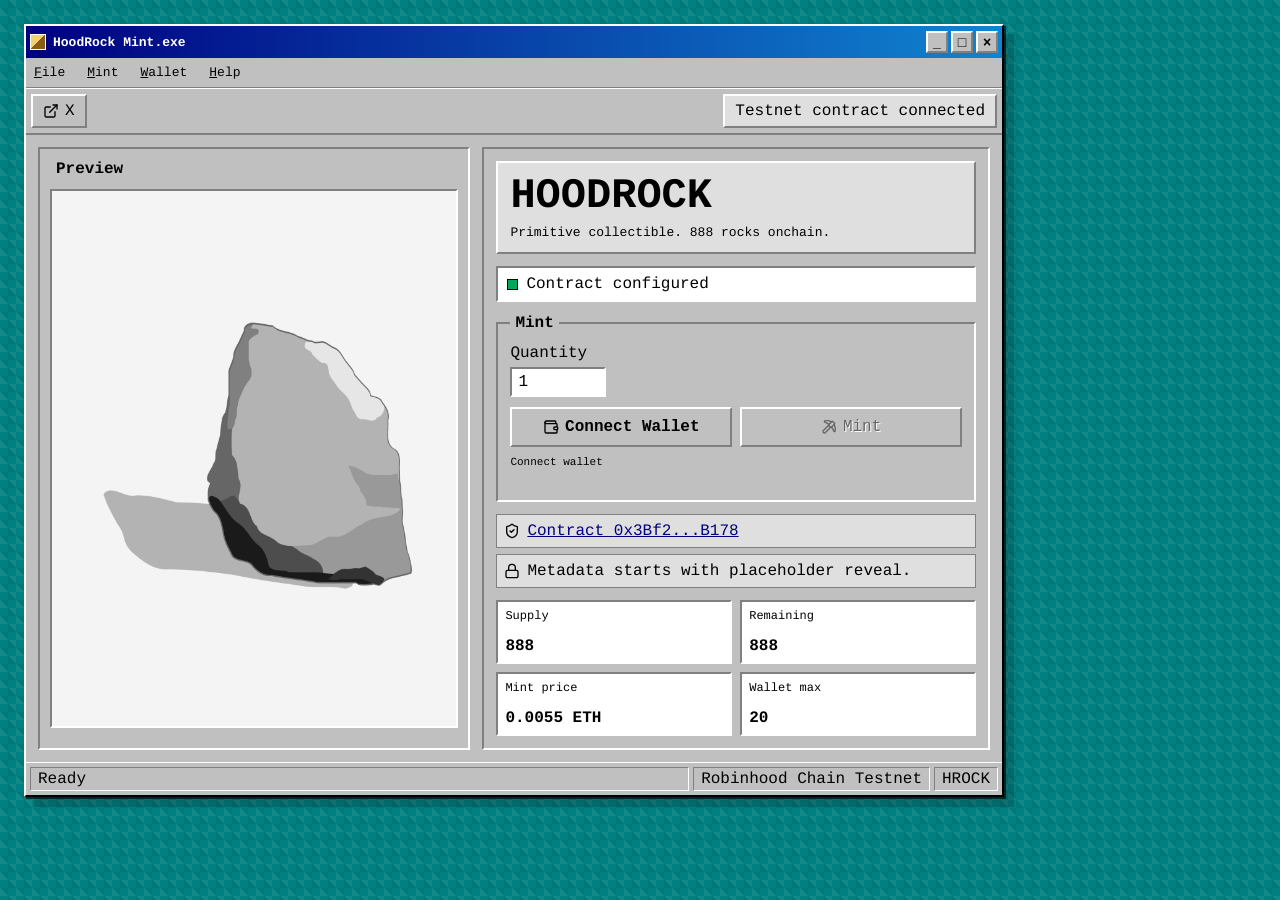
<file: index.html>
<!DOCTYPE html><!--vrN4jfECiHY8qPnCOn0Jz--><html lang="en"><head><meta charSet="utf-8"/><meta name="viewport" content="width=device-width, initial-scale=1"/><link rel="preload" as="image" href="/rocks/stone.svg"/><link rel="preload" as="image" href="/rocks/hoodrock-placeholder-stone.png"/><link rel="stylesheet" href="/_next/static/css/e5099d6ff9aeb1a9.css" data-precedence="next"/><link rel="stylesheet" href="/_next/static/css/65e44db448f7cf2e.css" data-precedence="next"/><link rel="preload" as="script" fetchPriority="low" href="/_next/static/chunks/webpack-5b4c9b4ba7168d61.js"/><script src="/_next/static/chunks/4bd1b696-100b9d70ed4e49c1.js" async=""></script><script src="/_next/static/chunks/1255-a8b1d37a31c410a1.js" async=""></script><script src="/_next/static/chunks/main-app-c7c4843c92db815c.js" async=""></script><script src="/_next/static/chunks/4e88bc13-2814ed08d1ebc4a8.js" async=""></script><script src="/_next/static/chunks/8495-9fe90090d2167132.js" async=""></script><script src="/_next/static/chunks/app/layout-a700eb610f0459d9.js" async=""></script><script src="/_next/static/chunks/2686-95e9b9f17b8f51ef.js" async=""></script><script src="/_next/static/chunks/app/page-d2f6b440b8ae5362.js" async=""></script><title>HoodRock Mint</title><meta name="description" content="Primitive rock collectible onchain."/><script src="/_next/static/chunks/polyfills-42372ed130431b0a.js" noModule=""></script></head><body><div hidden=""><!--$--><!--/$--></div><div data-rk=""><style>[data-rk]{--rk-blurs-modalOverlay:blur(0px);--rk-fonts-body:SFRounded, ui-rounded, "SF Pro Rounded", -apple-system, BlinkMacSystemFont, "Segoe UI", Roboto, Helvetica, Arial, sans-serif, "Apple Color Emoji", "Segoe UI Emoji", "Segoe UI Symbol";--rk-radii-actionButton:9999px;--rk-radii-connectButton:12px;--rk-radii-menuButton:12px;--rk-radii-modal:24px;--rk-radii-modalMobile:28px;--rk-colors-accentColor:#0E76FD;--rk-colors-accentColorForeground:#FFF;--rk-colors-actionButtonBorder:rgba(0, 0, 0, 0.04);--rk-colors-actionButtonBorderMobile:rgba(0, 0, 0, 0.06);--rk-colors-actionButtonSecondaryBackground:rgba(0, 0, 0, 0.06);--rk-colors-closeButton:rgba(60, 66, 66, 0.8);--rk-colors-closeButtonBackground:rgba(0, 0, 0, 0.06);--rk-colors-connectButtonBackground:#FFF;--rk-colors-connectButtonBackgroundError:#FF494A;--rk-colors-connectButtonInnerBackground:linear-gradient(0deg, rgba(0, 0, 0, 0.03), rgba(0, 0, 0, 0.06));--rk-colors-connectButtonText:#25292E;--rk-colors-connectButtonTextError:#FFF;--rk-colors-connectionIndicator:#30E000;--rk-colors-downloadBottomCardBackground:linear-gradient(126deg, rgba(255, 255, 255, 0) 9.49%, rgba(171, 171, 171, 0.04) 71.04%), #FFFFFF;--rk-colors-downloadTopCardBackground:linear-gradient(126deg, rgba(171, 171, 171, 0.2) 9.49%, rgba(255, 255, 255, 0) 71.04%), #FFFFFF;--rk-colors-error:#FF494A;--rk-colors-generalBorder:rgba(0, 0, 0, 0.06);--rk-colors-generalBorderDim:rgba(0, 0, 0, 0.03);--rk-colors-menuItemBackground:rgba(60, 66, 66, 0.1);--rk-colors-modalBackdrop:rgba(0, 0, 0, 0.3);--rk-colors-modalBackground:#FFF;--rk-colors-modalBorder:transparent;--rk-colors-modalText:#25292E;--rk-colors-modalTextDim:rgba(60, 66, 66, 0.3);--rk-colors-modalTextSecondary:rgba(60, 66, 66, 0.6);--rk-colors-profileAction:#FFF;--rk-colors-profileActionHover:rgba(255, 255, 255, 0.5);--rk-colors-profileForeground:rgba(60, 66, 66, 0.06);--rk-colors-selectedOptionBorder:rgba(60, 66, 66, 0.1);--rk-colors-standby:#FFD641;--rk-shadows-connectButton:0px 4px 12px rgba(0, 0, 0, 0.1);--rk-shadows-dialog:0px 8px 32px rgba(0, 0, 0, 0.32);--rk-shadows-profileDetailsAction:0px 2px 6px rgba(37, 41, 46, 0.04);--rk-shadows-selectedOption:0px 2px 6px rgba(0, 0, 0, 0.24);--rk-shadows-selectedWallet:0px 2px 6px rgba(0, 0, 0, 0.12);--rk-shadows-walletLogo:0px 2px 16px rgba(0, 0, 0, 0.16);}</style><main class="desktop"><button type="button" class="desktopIcon " aria-label="Open HoodRock.exe"><span class="desktopIconImage" aria-hidden="true"><img alt="" width="1333" height="1156" decoding="async" data-nimg="1" style="color:transparent" src="/rocks/stone.svg"/></span><span>HoodRock.exe</span></button><section class="window window-open" aria-label="HoodRock mint application"><div class="titlebar"><div class="title"><span class="appIcon" aria-hidden="true"></span><span>HoodRock Mint.exe</span></div><div class="windowButtons"><button type="button" aria-label="Minimize HoodRock Mint.exe">_</button><button type="button" aria-label="Maximize HoodRock Mint.exe">□</button><button type="button" aria-label="Close HoodRock Mint.exe">×</button></div></div><nav class="menubar" aria-label="Application menu"><span>File</span><span>Mint</span><span>Wallet</span><span>Help</span></nav><div class="toolbar" aria-label="Mint toolbar"><a href="https://x.com/HoodRock888" target="_blank" rel="noreferrer" class="toolButton"><svg xmlns="http://www.w3.org/2000/svg" width="16" height="16" viewBox="0 0 24 24" fill="none" stroke="currentColor" stroke-width="2" stroke-linecap="round" stroke-linejoin="round" class="lucide lucide-external-link" aria-hidden="true"><path d="M15 3h6v6"></path><path d="M10 14 21 3"></path><path d="M18 13v6a2 2 0 0 1-2 2H5a2 2 0 0 1-2-2V8a2 2 0 0 1 2-2h6"></path></svg>X</a><span class="toolStatus">Testnet contract connected</span></div><div class="content"><section class="previewPane" aria-label="Rock preview"><div class="groupTitle">Preview</div><div class="previewScreen"><img alt="HoodRock placeholder preview" width="1024" height="1024" decoding="async" data-nimg="1" class="rockImage" style="color:transparent" src="/rocks/hoodrock-placeholder-stone.png"/></div></section><section class="controlPane" aria-label="Mint controls"><div class="logoBlock"><h1>HoodRock</h1><p>Primitive collectible. 888 rocks onchain.</p></div><div class="statusBox"><span class="ledReady"></span><span>Contract configured</span></div><fieldset class="mintBox"><legend>Mint</legend><label>Quantity<input type="number" min="1" max="20" value="1"/></label><div class="actionRow"><button type="button" class="winButton primary" disabled=""><svg xmlns="http://www.w3.org/2000/svg" width="16" height="16" viewBox="0 0 24 24" fill="none" stroke="currentColor" stroke-width="2" stroke-linecap="round" stroke-linejoin="round" class="lucide lucide-wallet" aria-hidden="true"><path d="M19 7V4a1 1 0 0 0-1-1H5a2 2 0 0 0 0 4h15a1 1 0 0 1 1 1v4h-3a2 2 0 0 0 0 4h3a1 1 0 0 0 1-1v-2a1 1 0 0 0-1-1"></path><path d="M3 5v14a2 2 0 0 0 2 2h15a1 1 0 0 0 1-1v-4"></path></svg>Connect Wallet</button><button type="button" class="winButton" disabled=""><svg xmlns="http://www.w3.org/2000/svg" width="16" height="16" viewBox="0 0 24 24" fill="none" stroke="currentColor" stroke-width="2" stroke-linecap="round" stroke-linejoin="round" class="lucide lucide-pickaxe" aria-hidden="true"><path d="M14.531 12.469 6.619 20.38a1 1 0 1 1-3-3l7.912-7.912"></path><path d="M15.686 4.314A12.5 12.5 0 0 0 5.461 2.958 1 1 0 0 0 5.58 4.71a22 22 0 0 1 6.318 3.393"></path><path d="M17.7 3.7a1 1 0 0 0-1.4 0l-4.6 4.6a1 1 0 0 0 0 1.4l2.6 2.6a1 1 0 0 0 1.4 0l4.6-4.6a1 1 0 0 0 0-1.4z"></path><path d="M19.686 8.314a12.501 12.501 0 0 1 1.356 10.225 1 1 0 0 1-1.751-.119 22 22 0 0 0-3.393-6.319"></path></svg>Mint</button></div><p class="miniText">Connect wallet</p></fieldset><div class="noticeList"><div><svg xmlns="http://www.w3.org/2000/svg" width="16" height="16" viewBox="0 0 24 24" fill="none" stroke="currentColor" stroke-width="2" stroke-linecap="round" stroke-linejoin="round" class="lucide lucide-shield-check" aria-hidden="true"><path d="M20 13c0 5-3.5 7.5-7.66 8.95a1 1 0 0 1-.67-.01C7.5 20.5 4 18 4 13V6a1 1 0 0 1 1-1c2 0 4.5-1.2 6.24-2.72a1.17 1.17 0 0 1 1.52 0C14.51 3.81 17 5 19 5a1 1 0 0 1 1 1z"></path><path d="m9 12 2 2 4-4"></path></svg><span><a class="txLink" href="https://explorer.testnet.chain.robinhood.com/address/0x3Bf2CFe428e7De9bA32452FA4Be6E38BAB33B178" target="_blank" rel="noreferrer">Contract <!-- -->0x3Bf2...B178</a></span></div><div><svg xmlns="http://www.w3.org/2000/svg" width="16" height="16" viewBox="0 0 24 24" fill="none" stroke="currentColor" stroke-width="2" stroke-linecap="round" stroke-linejoin="round" class="lucide lucide-lock" aria-hidden="true"><rect width="18" height="11" x="3" y="11" rx="2" ry="2"></rect><path d="M7 11V7a5 5 0 0 1 10 0v4"></path></svg><span>Metadata starts with placeholder reveal.</span></div></div><div class="statsGrid"><div class="statField"><span>Supply</span><strong>888</strong></div><div class="statField"><span>Remaining</span><strong>888</strong></div><div class="statField"><span>Mint price</span><strong>0.0055 ETH</strong></div><div class="statField"><span>Wallet max</span><strong>20</strong></div></div></section></div><footer class="statusbar"><span>Ready</span><span>Robinhood Chain Testnet</span><span>HROCK</span></footer></section></main><!--$--><!--/$--></div><script src="/_next/static/chunks/webpack-5b4c9b4ba7168d61.js" id="_R_" async=""></script><script>(self.__next_f=self.__next_f||[]).push([0])</script><script>self.__next_f.push([1,"1:\"$Sreact.fragment\"\n2:I[98344,[\"8451\",\"static/chunks/4e88bc13-2814ed08d1ebc4a8.js\",\"8495\",\"static/chunks/8495-9fe90090d2167132.js\",\"7177\",\"static/chunks/app/layout-a700eb610f0459d9.js\"],\"Web3Providers\"]\n3:I[9766,[],\"\"]\n4:I[98924,[],\"\"]\n5:I[69672,[\"8451\",\"static/chunks/4e88bc13-2814ed08d1ebc4a8.js\",\"8495\",\"static/chunks/8495-9fe90090d2167132.js\",\"2686\",\"static/chunks/2686-95e9b9f17b8f51ef.js\",\"8974\",\"static/chunks/app/page-d2f6b440b8ae5362.js\"],\"DesktopShell\"]\n6:I[24431,[],\"OutletBoundary\"]\n8:I[15278,[],\"AsyncMetadataOutlet\"]\na:I[24431,[],\"ViewportBoundary\"]\nc:I[24431,[],\"MetadataBoundary\"]\nd:\"$Sreact.suspense\"\nf:I[57150,[],\"\"]\n:HL[\"/_next/static/css/e5099d6ff9aeb1a9.css\",\"style\"]\n:HL[\"/_next/static/css/65e44db448f7cf2e.css\",\"style\"]\n"])</script><script>self.__next_f.push([1,"0:{\"P\":null,\"b\":\"vrN4jfECiHY8qPnCOn0Jz\",\"p\":\"\",\"c\":[\"\",\"\"],\"i\":false,\"f\":[[[\"\",{\"children\":[\"__PAGE__\",{}]},\"$undefined\",\"$undefined\",true],[\"\",[\"$\",\"$1\",\"c\",{\"children\":[[[\"$\",\"link\",\"0\",{\"rel\":\"stylesheet\",\"href\":\"/_next/static/css/e5099d6ff9aeb1a9.css\",\"precedence\":\"next\",\"crossOrigin\":\"$undefined\",\"nonce\":\"$undefined\"}],[\"$\",\"link\",\"1\",{\"rel\":\"stylesheet\",\"href\":\"/_next/static/css/65e44db448f7cf2e.css\",\"precedence\":\"next\",\"crossOrigin\":\"$undefined\",\"nonce\":\"$undefined\"}]],[\"$\",\"html\",null,{\"lang\":\"en\",\"children\":[\"$\",\"body\",null,{\"children\":[\"$\",\"$L2\",null,{\"children\":[\"$\",\"$L3\",null,{\"parallelRouterKey\":\"children\",\"error\":\"$undefined\",\"errorStyles\":\"$undefined\",\"errorScripts\":\"$undefined\",\"template\":[\"$\",\"$L4\",null,{}],\"templateStyles\":\"$undefined\",\"templateScripts\":\"$undefined\",\"notFound\":[[[\"$\",\"title\",null,{\"children\":\"404: This page could not be found.\"}],[\"$\",\"div\",null,{\"style\":{\"fontFamily\":\"system-ui,\\\"Segoe UI\\\",Roboto,Helvetica,Arial,sans-serif,\\\"Apple Color Emoji\\\",\\\"Segoe UI Emoji\\\"\",\"height\":\"100vh\",\"textAlign\":\"center\",\"display\":\"flex\",\"flexDirection\":\"column\",\"alignItems\":\"center\",\"justifyContent\":\"center\"},\"children\":[\"$\",\"div\",null,{\"children\":[[\"$\",\"style\",null,{\"dangerouslySetInnerHTML\":{\"__html\":\"body{color:#000;background:#fff;margin:0}.next-error-h1{border-right:1px solid rgba(0,0,0,.3)}@media (prefers-color-scheme:dark){body{color:#fff;background:#000}.next-error-h1{border-right:1px solid rgba(255,255,255,.3)}}\"}}],[\"$\",\"h1\",null,{\"className\":\"next-error-h1\",\"style\":{\"display\":\"inline-block\",\"margin\":\"0 20px 0 0\",\"padding\":\"0 23px 0 0\",\"fontSize\":24,\"fontWeight\":500,\"verticalAlign\":\"top\",\"lineHeight\":\"49px\"},\"children\":404}],[\"$\",\"div\",null,{\"style\":{\"display\":\"inline-block\"},\"children\":[\"$\",\"h2\",null,{\"style\":{\"fontSize\":14,\"fontWeight\":400,\"lineHeight\":\"49px\",\"margin\":0},\"children\":\"This page could not be found.\"}]}]]}]}]],[]],\"forbidden\":\"$undefined\",\"unauthorized\":\"$undefined\"}]}]}]}]]}],{\"children\":[\"__PAGE__\",[\"$\",\"$1\",\"c\",{\"children\":[[\"$\",\"$L5\",null,{}],null,[\"$\",\"$L6\",null,{\"children\":[\"$L7\",[\"$\",\"$L8\",null,{\"promise\":\"$@9\"}]]}]]}],{},null,false]},null,false],[\"$\",\"$1\",\"h\",{\"children\":[null,[[\"$\",\"$La\",null,{\"children\":\"$Lb\"}],null],[\"$\",\"$Lc\",null,{\"children\":[\"$\",\"div\",null,{\"hidden\":true,\"children\":[\"$\",\"$d\",null,{\"fallback\":null,\"children\":\"$Le\"}]}]}]]}],false]],\"m\":\"$undefined\",\"G\":[\"$f\",[]],\"s\":false,\"S\":true}\n"])</script><script>self.__next_f.push([1,"b:[[\"$\",\"meta\",\"0\",{\"charSet\":\"utf-8\"}],[\"$\",\"meta\",\"1\",{\"name\":\"viewport\",\"content\":\"width=device-width, initial-scale=1\"}]]\n7:null\n"])</script><script>self.__next_f.push([1,"9:{\"metadata\":[[\"$\",\"title\",\"0\",{\"children\":\"HoodRock Mint\"}],[\"$\",\"meta\",\"1\",{\"name\":\"description\",\"content\":\"Primitive rock collectible onchain.\"}]],\"error\":null,\"digest\":\"$undefined\"}\n"])</script><script>self.__next_f.push([1,"e:\"$9:metadata\"\n"])</script></body></html>
</file>
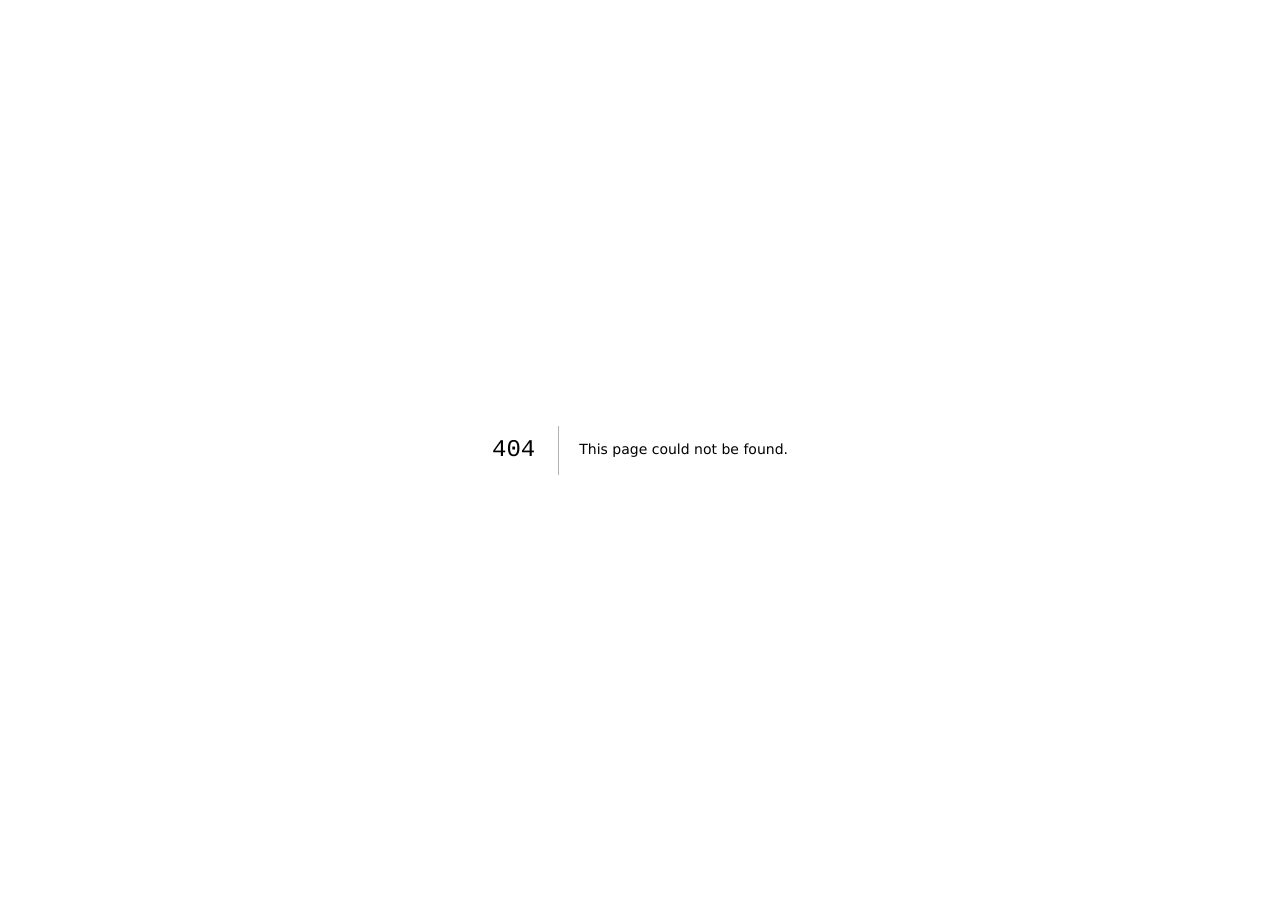
<file: 404/index.html>
<!DOCTYPE html><!--vrN4jfECiHY8qPnCOn0Jz--><html lang="en"><head><meta charSet="utf-8"/><meta name="viewport" content="width=device-width, initial-scale=1"/><link rel="stylesheet" href="/_next/static/css/e5099d6ff9aeb1a9.css" data-precedence="next"/><link rel="stylesheet" href="/_next/static/css/65e44db448f7cf2e.css" data-precedence="next"/><link rel="preload" as="script" fetchPriority="low" href="/_next/static/chunks/webpack-5b4c9b4ba7168d61.js"/><script src="/_next/static/chunks/4bd1b696-100b9d70ed4e49c1.js" async=""></script><script src="/_next/static/chunks/1255-a8b1d37a31c410a1.js" async=""></script><script src="/_next/static/chunks/main-app-c7c4843c92db815c.js" async=""></script><script src="/_next/static/chunks/4e88bc13-2814ed08d1ebc4a8.js" async=""></script><script src="/_next/static/chunks/8495-9fe90090d2167132.js" async=""></script><script src="/_next/static/chunks/app/layout-a700eb610f0459d9.js" async=""></script><meta name="robots" content="noindex"/><title>404: This page could not be found.</title><title>HoodRock Mint</title><meta name="description" content="Primitive rock collectible onchain."/><script src="/_next/static/chunks/polyfills-42372ed130431b0a.js" noModule=""></script></head><body><div hidden=""><!--$--><!--/$--></div><div data-rk=""><style>[data-rk]{--rk-blurs-modalOverlay:blur(0px);--rk-fonts-body:SFRounded, ui-rounded, "SF Pro Rounded", -apple-system, BlinkMacSystemFont, "Segoe UI", Roboto, Helvetica, Arial, sans-serif, "Apple Color Emoji", "Segoe UI Emoji", "Segoe UI Symbol";--rk-radii-actionButton:9999px;--rk-radii-connectButton:12px;--rk-radii-menuButton:12px;--rk-radii-modal:24px;--rk-radii-modalMobile:28px;--rk-colors-accentColor:#0E76FD;--rk-colors-accentColorForeground:#FFF;--rk-colors-actionButtonBorder:rgba(0, 0, 0, 0.04);--rk-colors-actionButtonBorderMobile:rgba(0, 0, 0, 0.06);--rk-colors-actionButtonSecondaryBackground:rgba(0, 0, 0, 0.06);--rk-colors-closeButton:rgba(60, 66, 66, 0.8);--rk-colors-closeButtonBackground:rgba(0, 0, 0, 0.06);--rk-colors-connectButtonBackground:#FFF;--rk-colors-connectButtonBackgroundError:#FF494A;--rk-colors-connectButtonInnerBackground:linear-gradient(0deg, rgba(0, 0, 0, 0.03), rgba(0, 0, 0, 0.06));--rk-colors-connectButtonText:#25292E;--rk-colors-connectButtonTextError:#FFF;--rk-colors-connectionIndicator:#30E000;--rk-colors-downloadBottomCardBackground:linear-gradient(126deg, rgba(255, 255, 255, 0) 9.49%, rgba(171, 171, 171, 0.04) 71.04%), #FFFFFF;--rk-colors-downloadTopCardBackground:linear-gradient(126deg, rgba(171, 171, 171, 0.2) 9.49%, rgba(255, 255, 255, 0) 71.04%), #FFFFFF;--rk-colors-error:#FF494A;--rk-colors-generalBorder:rgba(0, 0, 0, 0.06);--rk-colors-generalBorderDim:rgba(0, 0, 0, 0.03);--rk-colors-menuItemBackground:rgba(60, 66, 66, 0.1);--rk-colors-modalBackdrop:rgba(0, 0, 0, 0.3);--rk-colors-modalBackground:#FFF;--rk-colors-modalBorder:transparent;--rk-colors-modalText:#25292E;--rk-colors-modalTextDim:rgba(60, 66, 66, 0.3);--rk-colors-modalTextSecondary:rgba(60, 66, 66, 0.6);--rk-colors-profileAction:#FFF;--rk-colors-profileActionHover:rgba(255, 255, 255, 0.5);--rk-colors-profileForeground:rgba(60, 66, 66, 0.06);--rk-colors-selectedOptionBorder:rgba(60, 66, 66, 0.1);--rk-colors-standby:#FFD641;--rk-shadows-connectButton:0px 4px 12px rgba(0, 0, 0, 0.1);--rk-shadows-dialog:0px 8px 32px rgba(0, 0, 0, 0.32);--rk-shadows-profileDetailsAction:0px 2px 6px rgba(37, 41, 46, 0.04);--rk-shadows-selectedOption:0px 2px 6px rgba(0, 0, 0, 0.24);--rk-shadows-selectedWallet:0px 2px 6px rgba(0, 0, 0, 0.12);--rk-shadows-walletLogo:0px 2px 16px rgba(0, 0, 0, 0.16);}</style><div style="font-family:system-ui,&quot;Segoe UI&quot;,Roboto,Helvetica,Arial,sans-serif,&quot;Apple Color Emoji&quot;,&quot;Segoe UI Emoji&quot;;height:100vh;text-align:center;display:flex;flex-direction:column;align-items:center;justify-content:center"><div><style>body{color:#000;background:#fff;margin:0}.next-error-h1{border-right:1px solid rgba(0,0,0,.3)}@media (prefers-color-scheme:dark){body{color:#fff;background:#000}.next-error-h1{border-right:1px solid rgba(255,255,255,.3)}}</style><h1 class="next-error-h1" style="display:inline-block;margin:0 20px 0 0;padding:0 23px 0 0;font-size:24px;font-weight:500;vertical-align:top;line-height:49px">404</h1><div style="display:inline-block"><h2 style="font-size:14px;font-weight:400;line-height:49px;margin:0">This page could not be found.</h2></div></div></div><!--$--><!--/$--></div><script src="/_next/static/chunks/webpack-5b4c9b4ba7168d61.js" id="_R_" async=""></script><script>(self.__next_f=self.__next_f||[]).push([0])</script><script>self.__next_f.push([1,"1:\"$Sreact.fragment\"\n2:I[98344,[\"8451\",\"static/chunks/4e88bc13-2814ed08d1ebc4a8.js\",\"8495\",\"static/chunks/8495-9fe90090d2167132.js\",\"7177\",\"static/chunks/app/layout-a700eb610f0459d9.js\"],\"Web3Providers\"]\n3:I[9766,[],\"\"]\n4:I[98924,[],\"\"]\n5:I[24431,[],\"OutletBoundary\"]\n7:I[15278,[],\"AsyncMetadataOutlet\"]\n9:I[24431,[],\"ViewportBoundary\"]\nb:I[24431,[],\"MetadataBoundary\"]\nc:\"$Sreact.suspense\"\ne:I[57150,[],\"\"]\n:HL[\"/_next/static/css/e5099d6ff9aeb1a9.css\",\"style\"]\n:HL[\"/_next/static/css/65e44db448f7cf2e.css\",\"style\"]\n"])</script><script>self.__next_f.push([1,"0:{\"P\":null,\"b\":\"vrN4jfECiHY8qPnCOn0Jz\",\"p\":\"\",\"c\":[\"\",\"_not-found\",\"\"],\"i\":false,\"f\":[[[\"\",{\"children\":[\"/_not-found\",{\"children\":[\"__PAGE__\",{}]}]},\"$undefined\",\"$undefined\",true],[\"\",[\"$\",\"$1\",\"c\",{\"children\":[[[\"$\",\"link\",\"0\",{\"rel\":\"stylesheet\",\"href\":\"/_next/static/css/e5099d6ff9aeb1a9.css\",\"precedence\":\"next\",\"crossOrigin\":\"$undefined\",\"nonce\":\"$undefined\"}],[\"$\",\"link\",\"1\",{\"rel\":\"stylesheet\",\"href\":\"/_next/static/css/65e44db448f7cf2e.css\",\"precedence\":\"next\",\"crossOrigin\":\"$undefined\",\"nonce\":\"$undefined\"}]],[\"$\",\"html\",null,{\"lang\":\"en\",\"children\":[\"$\",\"body\",null,{\"children\":[\"$\",\"$L2\",null,{\"children\":[\"$\",\"$L3\",null,{\"parallelRouterKey\":\"children\",\"error\":\"$undefined\",\"errorStyles\":\"$undefined\",\"errorScripts\":\"$undefined\",\"template\":[\"$\",\"$L4\",null,{}],\"templateStyles\":\"$undefined\",\"templateScripts\":\"$undefined\",\"notFound\":\"$undefined\",\"forbidden\":\"$undefined\",\"unauthorized\":\"$undefined\"}]}]}]}]]}],{\"children\":[\"/_not-found\",[\"$\",\"$1\",\"c\",{\"children\":[null,[\"$\",\"$L3\",null,{\"parallelRouterKey\":\"children\",\"error\":\"$undefined\",\"errorStyles\":\"$undefined\",\"errorScripts\":\"$undefined\",\"template\":[\"$\",\"$L4\",null,{}],\"templateStyles\":\"$undefined\",\"templateScripts\":\"$undefined\",\"notFound\":\"$undefined\",\"forbidden\":\"$undefined\",\"unauthorized\":\"$undefined\"}]]}],{\"children\":[\"__PAGE__\",[\"$\",\"$1\",\"c\",{\"children\":[[[\"$\",\"title\",null,{\"children\":\"404: This page could not be found.\"}],[\"$\",\"div\",null,{\"style\":{\"fontFamily\":\"system-ui,\\\"Segoe UI\\\",Roboto,Helvetica,Arial,sans-serif,\\\"Apple Color Emoji\\\",\\\"Segoe UI Emoji\\\"\",\"height\":\"100vh\",\"textAlign\":\"center\",\"display\":\"flex\",\"flexDirection\":\"column\",\"alignItems\":\"center\",\"justifyContent\":\"center\"},\"children\":[\"$\",\"div\",null,{\"children\":[[\"$\",\"style\",null,{\"dangerouslySetInnerHTML\":{\"__html\":\"body{color:#000;background:#fff;margin:0}.next-error-h1{border-right:1px solid rgba(0,0,0,.3)}@media (prefers-color-scheme:dark){body{color:#fff;background:#000}.next-error-h1{border-right:1px solid rgba(255,255,255,.3)}}\"}}],[\"$\",\"h1\",null,{\"className\":\"next-error-h1\",\"style\":{\"display\":\"inline-block\",\"margin\":\"0 20px 0 0\",\"padding\":\"0 23px 0 0\",\"fontSize\":24,\"fontWeight\":500,\"verticalAlign\":\"top\",\"lineHeight\":\"49px\"},\"children\":404}],[\"$\",\"div\",null,{\"style\":{\"display\":\"inline-block\"},\"children\":[\"$\",\"h2\",null,{\"style\":{\"fontSize\":14,\"fontWeight\":400,\"lineHeight\":\"49px\",\"margin\":0},\"children\":\"This page could not be found.\"}]}]]}]}]],null,[\"$\",\"$L5\",null,{\"children\":[\"$L6\",[\"$\",\"$L7\",null,{\"promise\":\"$@8\"}]]}]]}],{},null,false]},null,false]},null,false],[\"$\",\"$1\",\"h\",{\"children\":[[\"$\",\"meta\",null,{\"name\":\"robots\",\"content\":\"noindex\"}],[[\"$\",\"$L9\",null,{\"children\":\"$La\"}],null],[\"$\",\"$Lb\",null,{\"children\":[\"$\",\"div\",null,{\"hidden\":true,\"children\":[\"$\",\"$c\",null,{\"fallback\":null,\"children\":\"$Ld\"}]}]}]]}],false]],\"m\":\"$undefined\",\"G\":[\"$e\",[]],\"s\":false,\"S\":true}\n"])</script><script>self.__next_f.push([1,"a:[[\"$\",\"meta\",\"0\",{\"charSet\":\"utf-8\"}],[\"$\",\"meta\",\"1\",{\"name\":\"viewport\",\"content\":\"width=device-width, initial-scale=1\"}]]\n6:null\n"])</script><script>self.__next_f.push([1,"8:{\"metadata\":[[\"$\",\"title\",\"0\",{\"children\":\"HoodRock Mint\"}],[\"$\",\"meta\",\"1\",{\"name\":\"description\",\"content\":\"Primitive rock collectible onchain.\"}]],\"error\":null,\"digest\":\"$undefined\"}\n"])</script><script>self.__next_f.push([1,"d:\"$8:metadata\"\n"])</script></body></html>
</file>
<file: _next/static/css/e5099d6ff9aeb1a9.css>
[data-rk] .iekbcc0{border:0;box-sizing:border-box;font-size:100%;line-height:normal;margin:0;padding:0;text-align:left;vertical-align:baseline;-webkit-tap-highlight-color:transparent}[data-rk] .iekbcc1{list-style:none}[data-rk] .iekbcc2{quotes:none}[data-rk] .iekbcc2:after,[data-rk] .iekbcc2:before{content:""}[data-rk] .iekbcc3{border-collapse:collapse;border-spacing:0}[data-rk] .iekbcc4{-webkit-appearance:none;-moz-appearance:none;appearance:none}[data-rk] .iekbcc5{outline:none}[data-rk] .iekbcc5::placeholder{opacity:1}[data-rk] .iekbcc6{background-color:transparent;color:inherit}[data-rk] .iekbcc7:disabled{opacity:1}[data-rk] .iekbcc7::-ms-expand,[data-rk] .iekbcc8::-ms-clear{display:none}[data-rk] .iekbcc8::-webkit-search-cancel-button{-webkit-appearance:none}[data-rk] .iekbcc9{background:none;cursor:pointer;text-align:left}[data-rk] .iekbcca{color:inherit;text-decoration:none}[data-rk] .ju367v0{align-items:flex-start}[data-rk] .ju367v2{align-items:flex-end}[data-rk] .ju367v4{align-items:center}[data-rk] .ju367v6{display:none}[data-rk] .ju367v8{display:block}[data-rk] .ju367va{display:flex}[data-rk] .ju367vc{display:inline}[data-rk] .ju367ve{align-self:flex-start}[data-rk] .ju367vf{align-self:flex-end}[data-rk] .ju367vg{align-self:center}[data-rk] .ju367vh{background-size:cover}[data-rk] .ju367vi{border-radius:1px}[data-rk] .ju367vj{border-radius:6px}[data-rk] .ju367vk{border-radius:10px}[data-rk] .ju367vl{border-radius:13px}[data-rk] .ju367vm{border-radius:var(--rk-radii-actionButton)}[data-rk] .ju367vn{border-radius:var(--rk-radii-connectButton)}[data-rk] .ju367vo{border-radius:var(--rk-radii-menuButton)}[data-rk] .ju367vp{border-radius:var(--rk-radii-modal)}[data-rk] .ju367vq{border-radius:var(--rk-radii-modalMobile)}[data-rk] .ju367vr{border-radius:25%}[data-rk] .ju367vs{border-radius:9999px}[data-rk] .ju367vt{border-style:solid}[data-rk] .ju367vu{border-width:0}[data-rk] .ju367vv{border-width:1px}[data-rk] .ju367vw{border-width:2px}[data-rk] .ju367vx{border-width:4px}[data-rk] .ju367vy{cursor:pointer}[data-rk] .ju367vz{cursor:none}[data-rk] .ju367v10{pointer-events:none}[data-rk] .ju367v11{pointer-events:all}[data-rk] .ju367v12{min-height:8px}[data-rk] .ju367v13{min-height:44px}[data-rk] .ju367v14{flex-direction:row}[data-rk] .ju367v15{flex-direction:column}[data-rk] .ju367v16{font-family:var(--rk-fonts-body)}[data-rk] .ju367v17{font-size:12px;line-height:18px}[data-rk] .ju367v18{font-size:13px;line-height:18px}[data-rk] .ju367v19{font-size:14px;line-height:18px}[data-rk] .ju367v1a{font-size:16px;line-height:20px}[data-rk] .ju367v1b{font-size:18px;line-height:24px}[data-rk] .ju367v1c{font-size:20px;line-height:24px}[data-rk] .ju367v1d{font-size:23px;line-height:29px}[data-rk] .ju367v1e{font-weight:400}[data-rk] .ju367v1f{font-weight:500}[data-rk] .ju367v1g{font-weight:600}[data-rk] .ju367v1h{font-weight:700}[data-rk] .ju367v1i{font-weight:800}[data-rk] .ju367v1j{gap:0}[data-rk] .ju367v1k{gap:1px}[data-rk] .ju367v1l{gap:2px}[data-rk] .ju367v1m{gap:3px}[data-rk] .ju367v1n{gap:4px}[data-rk] .ju367v1o{gap:5px}[data-rk] .ju367v1p{gap:6px}[data-rk] .ju367v1q{gap:8px}[data-rk] .ju367v1r{gap:10px}[data-rk] .ju367v1s{gap:12px}[data-rk] .ju367v1t{gap:14px}[data-rk] .ju367v1u{gap:16px}[data-rk] .ju367v1v{gap:18px}[data-rk] .ju367v1w{gap:20px}[data-rk] .ju367v1x{gap:24px}[data-rk] .ju367v1y{gap:28px}[data-rk] .ju367v1z{gap:32px}[data-rk] .ju367v20{gap:36px}[data-rk] .ju367v21{gap:44px}[data-rk] .ju367v22{gap:64px}[data-rk] .ju367v23{gap:-1px}[data-rk] .ju367v24{height:1px}[data-rk] .ju367v25{height:2px}[data-rk] .ju367v26{height:4px}[data-rk] .ju367v27{height:8px}[data-rk] .ju367v28{height:12px}[data-rk] .ju367v29{height:20px}[data-rk] .ju367v2a{height:24px}[data-rk] .ju367v2b{height:28px}[data-rk] .ju367v2c{height:30px}[data-rk] .ju367v2d{height:32px}[data-rk] .ju367v2e{height:34px}[data-rk] .ju367v2f{height:36px}[data-rk] .ju367v2g{height:40px}[data-rk] .ju367v2h{height:44px}[data-rk] .ju367v2i{height:48px}[data-rk] .ju367v2j{height:54px}[data-rk] .ju367v2k{height:60px}[data-rk] .ju367v2l{height:200px}[data-rk] .ju367v2m{height:100%}[data-rk] .ju367v2n{height:max-content}[data-rk] .ju367v2o{justify-content:flex-start}[data-rk] .ju367v2p{justify-content:flex-end}[data-rk] .ju367v2q{justify-content:center}[data-rk] .ju367v2r{justify-content:space-between}[data-rk] .ju367v2s{justify-content:space-around}[data-rk] .ju367v2t{text-align:left}[data-rk] .ju367v2u{text-align:center}[data-rk] .ju367v2v{text-align:inherit}[data-rk] .ju367v2w{margin-bottom:0}[data-rk] .ju367v2x{margin-bottom:1px}[data-rk] .ju367v2y{margin-bottom:2px}[data-rk] .ju367v2z{margin-bottom:3px}[data-rk] .ju367v30{margin-bottom:4px}[data-rk] .ju367v31{margin-bottom:5px}[data-rk] .ju367v32{margin-bottom:6px}[data-rk] .ju367v33{margin-bottom:8px}[data-rk] .ju367v34{margin-bottom:10px}[data-rk] .ju367v35{margin-bottom:12px}[data-rk] .ju367v36{margin-bottom:14px}[data-rk] .ju367v37{margin-bottom:16px}[data-rk] .ju367v38{margin-bottom:18px}[data-rk] .ju367v39{margin-bottom:20px}[data-rk] .ju367v3a{margin-bottom:24px}[data-rk] .ju367v3b{margin-bottom:28px}[data-rk] .ju367v3c{margin-bottom:32px}[data-rk] .ju367v3d{margin-bottom:36px}[data-rk] .ju367v3e{margin-bottom:44px}[data-rk] .ju367v3f{margin-bottom:64px}[data-rk] .ju367v3g{margin-bottom:-1px}[data-rk] .ju367v3h{margin-left:0}[data-rk] .ju367v3i{margin-left:1px}[data-rk] .ju367v3j{margin-left:2px}[data-rk] .ju367v3k{margin-left:3px}[data-rk] .ju367v3l{margin-left:4px}[data-rk] .ju367v3m{margin-left:5px}[data-rk] .ju367v3n{margin-left:6px}[data-rk] .ju367v3o{margin-left:8px}[data-rk] .ju367v3p{margin-left:10px}[data-rk] .ju367v3q{margin-left:12px}[data-rk] .ju367v3r{margin-left:14px}[data-rk] .ju367v3s{margin-left:16px}[data-rk] .ju367v3t{margin-left:18px}[data-rk] .ju367v3u{margin-left:20px}[data-rk] .ju367v3v{margin-left:24px}[data-rk] .ju367v3w{margin-left:28px}[data-rk] .ju367v3x{margin-left:32px}[data-rk] .ju367v3y{margin-left:36px}[data-rk] .ju367v3z{margin-left:44px}[data-rk] .ju367v40{margin-left:64px}[data-rk] .ju367v41{margin-left:-1px}[data-rk] .ju367v42{margin-right:0}[data-rk] .ju367v43{margin-right:1px}[data-rk] .ju367v44{margin-right:2px}[data-rk] .ju367v45{margin-right:3px}[data-rk] .ju367v46{margin-right:4px}[data-rk] .ju367v47{margin-right:5px}[data-rk] .ju367v48{margin-right:6px}[data-rk] .ju367v49{margin-right:8px}[data-rk] .ju367v4a{margin-right:10px}[data-rk] .ju367v4b{margin-right:12px}[data-rk] .ju367v4c{margin-right:14px}[data-rk] .ju367v4d{margin-right:16px}[data-rk] .ju367v4e{margin-right:18px}[data-rk] .ju367v4f{margin-right:20px}[data-rk] .ju367v4g{margin-right:24px}[data-rk] .ju367v4h{margin-right:28px}[data-rk] .ju367v4i{margin-right:32px}[data-rk] .ju367v4j{margin-right:36px}[data-rk] .ju367v4k{margin-right:44px}[data-rk] .ju367v4l{margin-right:64px}[data-rk] .ju367v4m{margin-right:-1px}[data-rk] .ju367v4n{margin-top:0}[data-rk] .ju367v4o{margin-top:1px}[data-rk] .ju367v4p{margin-top:2px}[data-rk] .ju367v4q{margin-top:3px}[data-rk] .ju367v4r{margin-top:4px}[data-rk] .ju367v4s{margin-top:5px}[data-rk] .ju367v4t{margin-top:6px}[data-rk] .ju367v4u{margin-top:8px}[data-rk] .ju367v4v{margin-top:10px}[data-rk] .ju367v4w{margin-top:12px}[data-rk] .ju367v4x{margin-top:14px}[data-rk] .ju367v4y{margin-top:16px}[data-rk] .ju367v4z{margin-top:18px}[data-rk] .ju367v50{margin-top:20px}[data-rk] .ju367v51{margin-top:24px}[data-rk] .ju367v52{margin-top:28px}[data-rk] .ju367v53{margin-top:32px}[data-rk] .ju367v54{margin-top:36px}[data-rk] .ju367v55{margin-top:44px}[data-rk] .ju367v56{margin-top:64px}[data-rk] .ju367v57{margin-top:-1px}[data-rk] .ju367v58{max-width:1px}[data-rk] .ju367v59{max-width:2px}[data-rk] .ju367v5a{max-width:4px}[data-rk] .ju367v5b{max-width:8px}[data-rk] .ju367v5c{max-width:12px}[data-rk] .ju367v5d{max-width:20px}[data-rk] .ju367v5e{max-width:24px}[data-rk] .ju367v5f{max-width:28px}[data-rk] .ju367v5g{max-width:30px}[data-rk] .ju367v5h{max-width:32px}[data-rk] .ju367v5i{max-width:34px}[data-rk] .ju367v5j{max-width:36px}[data-rk] .ju367v5k{max-width:40px}[data-rk] .ju367v5l{max-width:44px}[data-rk] .ju367v5m{max-width:48px}[data-rk] .ju367v5n{max-width:54px}[data-rk] .ju367v5o{max-width:60px}[data-rk] .ju367v5p{max-width:200px}[data-rk] .ju367v5q{max-width:100%}[data-rk] .ju367v5r{max-width:max-content}[data-rk] .ju367v5s{min-width:1px}[data-rk] .ju367v5t{min-width:2px}[data-rk] .ju367v5u{min-width:4px}[data-rk] .ju367v5v{min-width:8px}[data-rk] .ju367v5w{min-width:12px}[data-rk] .ju367v5x{min-width:20px}[data-rk] .ju367v5y{min-width:24px}[data-rk] .ju367v5z{min-width:28px}[data-rk] .ju367v60{min-width:30px}[data-rk] .ju367v61{min-width:32px}[data-rk] .ju367v62{min-width:34px}[data-rk] .ju367v63{min-width:36px}[data-rk] .ju367v64{min-width:40px}[data-rk] .ju367v65{min-width:44px}[data-rk] .ju367v66{min-width:48px}[data-rk] .ju367v67{min-width:54px}[data-rk] .ju367v68{min-width:60px}[data-rk] .ju367v69{min-width:200px}[data-rk] .ju367v6a{min-width:100%}[data-rk] .ju367v6b{min-width:max-content}[data-rk] .ju367v6c{overflow:hidden}[data-rk] .ju367v6d{padding-bottom:0}[data-rk] .ju367v6e{padding-bottom:1px}[data-rk] .ju367v6f{padding-bottom:2px}[data-rk] .ju367v6g{padding-bottom:3px}[data-rk] .ju367v6h{padding-bottom:4px}[data-rk] .ju367v6i{padding-bottom:5px}[data-rk] .ju367v6j{padding-bottom:6px}[data-rk] .ju367v6k{padding-bottom:8px}[data-rk] .ju367v6l{padding-bottom:10px}[data-rk] .ju367v6m{padding-bottom:12px}[data-rk] .ju367v6n{padding-bottom:14px}[data-rk] .ju367v6o{padding-bottom:16px}[data-rk] .ju367v6p{padding-bottom:18px}[data-rk] .ju367v6q{padding-bottom:20px}[data-rk] .ju367v6r{padding-bottom:24px}[data-rk] .ju367v6s{padding-bottom:28px}[data-rk] .ju367v6t{padding-bottom:32px}[data-rk] .ju367v6u{padding-bottom:36px}[data-rk] .ju367v6v{padding-bottom:44px}[data-rk] .ju367v6w{padding-bottom:64px}[data-rk] .ju367v6x{padding-bottom:-1px}[data-rk] .ju367v6y{padding-left:0}[data-rk] .ju367v6z{padding-left:1px}[data-rk] .ju367v70{padding-left:2px}[data-rk] .ju367v71{padding-left:3px}[data-rk] .ju367v72{padding-left:4px}[data-rk] .ju367v73{padding-left:5px}[data-rk] .ju367v74{padding-left:6px}[data-rk] .ju367v75{padding-left:8px}[data-rk] .ju367v76{padding-left:10px}[data-rk] .ju367v77{padding-left:12px}[data-rk] .ju367v78{padding-left:14px}[data-rk] .ju367v79{padding-left:16px}[data-rk] .ju367v7a{padding-left:18px}[data-rk] .ju367v7b{padding-left:20px}[data-rk] .ju367v7c{padding-left:24px}[data-rk] .ju367v7d{padding-left:28px}[data-rk] .ju367v7e{padding-left:32px}[data-rk] .ju367v7f{padding-left:36px}[data-rk] .ju367v7g{padding-left:44px}[data-rk] .ju367v7h{padding-left:64px}[data-rk] .ju367v7i{padding-left:-1px}[data-rk] .ju367v7j{padding-right:0}[data-rk] .ju367v7k{padding-right:1px}[data-rk] .ju367v7l{padding-right:2px}[data-rk] .ju367v7m{padding-right:3px}[data-rk] .ju367v7n{padding-right:4px}[data-rk] .ju367v7o{padding-right:5px}[data-rk] .ju367v7p{padding-right:6px}[data-rk] .ju367v7q{padding-right:8px}[data-rk] .ju367v7r{padding-right:10px}[data-rk] .ju367v7s{padding-right:12px}[data-rk] .ju367v7t{padding-right:14px}[data-rk] .ju367v7u{padding-right:16px}[data-rk] .ju367v7v{padding-right:18px}[data-rk] .ju367v7w{padding-right:20px}[data-rk] .ju367v7x{padding-right:24px}[data-rk] .ju367v7y{padding-right:28px}[data-rk] .ju367v7z{padding-right:32px}[data-rk] .ju367v80{padding-right:36px}[data-rk] .ju367v81{padding-right:44px}[data-rk] .ju367v82{padding-right:64px}[data-rk] .ju367v83{padding-right:-1px}[data-rk] .ju367v84{padding-top:0}[data-rk] .ju367v85{padding-top:1px}[data-rk] .ju367v86{padding-top:2px}[data-rk] .ju367v87{padding-top:3px}[data-rk] .ju367v88{padding-top:4px}[data-rk] .ju367v89{padding-top:5px}[data-rk] .ju367v8a{padding-top:6px}[data-rk] .ju367v8b{padding-top:8px}[data-rk] .ju367v8c{padding-top:10px}[data-rk] .ju367v8d{padding-top:12px}[data-rk] .ju367v8e{padding-top:14px}[data-rk] .ju367v8f{padding-top:16px}[data-rk] .ju367v8g{padding-top:18px}[data-rk] .ju367v8h{padding-top:20px}[data-rk] .ju367v8i{padding-top:24px}[data-rk] .ju367v8j{padding-top:28px}[data-rk] .ju367v8k{padding-top:32px}[data-rk] .ju367v8l{padding-top:36px}[data-rk] .ju367v8m{padding-top:44px}[data-rk] .ju367v8n{padding-top:64px}[data-rk] .ju367v8o{padding-top:-1px}[data-rk] .ju367v8p{position:absolute}[data-rk] .ju367v8q{position:fixed}[data-rk] .ju367v8r{position:relative}[data-rk] .ju367v8s{-webkit-user-select:none}[data-rk] .ju367v8t{right:0}[data-rk] .ju367v8u{transition:.125s ease}[data-rk] .ju367v8v{transition:transform .125s ease}[data-rk] .ju367v8w{-webkit-user-select:none;-moz-user-select:none;user-select:none}[data-rk] .ju367v8x{width:1px}[data-rk] .ju367v8y{width:2px}[data-rk] .ju367v8z{width:4px}[data-rk] .ju367v90{width:8px}[data-rk] .ju367v91{width:12px}[data-rk] .ju367v92{width:20px}[data-rk] .ju367v93{width:24px}[data-rk] .ju367v94{width:28px}[data-rk] .ju367v95{width:30px}[data-rk] .ju367v96{width:32px}[data-rk] .ju367v97{width:34px}[data-rk] .ju367v98{width:36px}[data-rk] .ju367v99{width:40px}[data-rk] .ju367v9a{width:44px}[data-rk] .ju367v9b{width:48px}[data-rk] .ju367v9c{width:54px}[data-rk] .ju367v9d{width:60px}[data-rk] .ju367v9e{width:200px}[data-rk] .ju367v9f{width:100%}[data-rk] .ju367v9g{width:max-content}[data-rk] .ju367v9h{-webkit-backdrop-filter:var(--rk-blurs-modalOverlay);backdrop-filter:var(--rk-blurs-modalOverlay)}[data-rk] .ju367v9i,[data-rk] .ju367v9j:hover,[data-rk] .ju367v9k:active{background:var(--rk-colors-accentColor)}[data-rk] .ju367v9l,[data-rk] .ju367v9m:hover,[data-rk] .ju367v9n:active{background:var(--rk-colors-accentColorForeground)}[data-rk] .ju367v9o,[data-rk] .ju367v9p:hover,[data-rk] .ju367v9q:active{background:var(--rk-colors-actionButtonBorder)}[data-rk] .ju367v9r,[data-rk] .ju367v9s:hover,[data-rk] .ju367v9t:active{background:var(--rk-colors-actionButtonBorderMobile)}[data-rk] .ju367v9u,[data-rk] .ju367v9v:hover,[data-rk] .ju367v9w:active{background:var(--rk-colors-actionButtonSecondaryBackground)}[data-rk] .ju367v9x,[data-rk] .ju367v9y:hover,[data-rk] .ju367v9z:active{background:var(--rk-colors-closeButton)}[data-rk] .ju367va0,[data-rk] .ju367va1:hover,[data-rk] .ju367va2:active{background:var(--rk-colors-closeButtonBackground)}[data-rk] .ju367va3,[data-rk] .ju367va4:hover,[data-rk] .ju367va5:active{background:var(--rk-colors-connectButtonBackground)}[data-rk] .ju367va6,[data-rk] .ju367va7:hover,[data-rk] .ju367va8:active{background:var(--rk-colors-connectButtonBackgroundError)}[data-rk] .ju367va9,[data-rk] .ju367vaa:hover,[data-rk] .ju367vab:active{background:var(--rk-colors-connectButtonInnerBackground)}[data-rk] .ju367vac,[data-rk] .ju367vad:hover,[data-rk] .ju367vae:active{background:var(--rk-colors-connectButtonText)}[data-rk] .ju367vaf,[data-rk] .ju367vag:hover,[data-rk] .ju367vah:active{background:var(--rk-colors-connectButtonTextError)}[data-rk] .ju367vai,[data-rk] .ju367vaj:hover,[data-rk] .ju367vak:active{background:var(--rk-colors-connectionIndicator)}[data-rk] .ju367val,[data-rk] .ju367vam:hover,[data-rk] .ju367van:active{background:var(--rk-colors-downloadBottomCardBackground)}[data-rk] .ju367vao,[data-rk] .ju367vap:hover,[data-rk] .ju367vaq:active{background:var(--rk-colors-downloadTopCardBackground)}[data-rk] .ju367var,[data-rk] .ju367vas:hover,[data-rk] .ju367vat:active{background:var(--rk-colors-error)}[data-rk] .ju367vau,[data-rk] .ju367vav:hover,[data-rk] .ju367vaw:active{background:var(--rk-colors-generalBorder)}[data-rk] .ju367vax,[data-rk] .ju367vay:hover,[data-rk] .ju367vaz:active{background:var(--rk-colors-generalBorderDim)}[data-rk] .ju367vb0,[data-rk] .ju367vb1:hover,[data-rk] .ju367vb2:active{background:var(--rk-colors-menuItemBackground)}[data-rk] .ju367vb3,[data-rk] .ju367vb4:hover,[data-rk] .ju367vb5:active{background:var(--rk-colors-modalBackdrop)}[data-rk] .ju367vb6,[data-rk] .ju367vb7:hover,[data-rk] .ju367vb8:active{background:var(--rk-colors-modalBackground)}[data-rk] .ju367vb9,[data-rk] .ju367vba:hover,[data-rk] .ju367vbb:active{background:var(--rk-colors-modalBorder)}[data-rk] .ju367vbc,[data-rk] .ju367vbd:hover,[data-rk] .ju367vbe:active{background:var(--rk-colors-modalText)}[data-rk] .ju367vbf,[data-rk] .ju367vbg:hover,[data-rk] .ju367vbh:active{background:var(--rk-colors-modalTextDim)}[data-rk] .ju367vbi,[data-rk] .ju367vbj:hover,[data-rk] .ju367vbk:active{background:var(--rk-colors-modalTextSecondary)}[data-rk] .ju367vbl,[data-rk] .ju367vbm:hover,[data-rk] .ju367vbn:active{background:var(--rk-colors-profileAction)}[data-rk] .ju367vbo,[data-rk] .ju367vbp:hover,[data-rk] .ju367vbq:active{background:var(--rk-colors-profileActionHover)}[data-rk] .ju367vbr,[data-rk] .ju367vbs:hover,[data-rk] .ju367vbt:active{background:var(--rk-colors-profileForeground)}[data-rk] .ju367vbu,[data-rk] .ju367vbv:hover,[data-rk] .ju367vbw:active{background:var(--rk-colors-selectedOptionBorder)}[data-rk] .ju367vbx,[data-rk] .ju367vby:hover,[data-rk] .ju367vbz:active{background:var(--rk-colors-standby)}[data-rk] .ju367vc0,[data-rk] .ju367vc1:hover,[data-rk] .ju367vc2:active{border-color:var(--rk-colors-accentColor)}[data-rk] .ju367vc3,[data-rk] .ju367vc4:hover,[data-rk] .ju367vc5:active{border-color:var(--rk-colors-accentColorForeground)}[data-rk] .ju367vc6,[data-rk] .ju367vc7:hover,[data-rk] .ju367vc8:active{border-color:var(--rk-colors-actionButtonBorder)}[data-rk] .ju367vc9,[data-rk] .ju367vca:hover,[data-rk] .ju367vcb:active{border-color:var(--rk-colors-actionButtonBorderMobile)}[data-rk] .ju367vcc,[data-rk] .ju367vcd:hover,[data-rk] .ju367vce:active{border-color:var(--rk-colors-actionButtonSecondaryBackground)}[data-rk] .ju367vcf,[data-rk] .ju367vcg:hover,[data-rk] .ju367vch:active{border-color:var(--rk-colors-closeButton)}[data-rk] .ju367vci,[data-rk] .ju367vcj:hover,[data-rk] .ju367vck:active{border-color:var(--rk-colors-closeButtonBackground)}[data-rk] .ju367vcl,[data-rk] .ju367vcm:hover,[data-rk] .ju367vcn:active{border-color:var(--rk-colors-connectButtonBackground)}[data-rk] .ju367vco,[data-rk] .ju367vcp:hover,[data-rk] .ju367vcq:active{border-color:var(--rk-colors-connectButtonBackgroundError)}[data-rk] .ju367vcr,[data-rk] .ju367vcs:hover,[data-rk] .ju367vct:active{border-color:var(--rk-colors-connectButtonInnerBackground)}[data-rk] .ju367vcu,[data-rk] .ju367vcv:hover,[data-rk] .ju367vcw:active{border-color:var(--rk-colors-connectButtonText)}[data-rk] .ju367vcx,[data-rk] .ju367vcy:hover,[data-rk] .ju367vcz:active{border-color:var(--rk-colors-connectButtonTextError)}[data-rk] .ju367vd0,[data-rk] .ju367vd1:hover,[data-rk] .ju367vd2:active{border-color:var(--rk-colors-connectionIndicator)}[data-rk] .ju367vd3,[data-rk] .ju367vd4:hover,[data-rk] .ju367vd5:active{border-color:var(--rk-colors-downloadBottomCardBackground)}[data-rk] .ju367vd6,[data-rk] .ju367vd7:hover,[data-rk] .ju367vd8:active{border-color:var(--rk-colors-downloadTopCardBackground)}[data-rk] .ju367vd9,[data-rk] .ju367vda:hover,[data-rk] .ju367vdb:active{border-color:var(--rk-colors-error)}[data-rk] .ju367vdc,[data-rk] .ju367vdd:hover,[data-rk] .ju367vde:active{border-color:var(--rk-colors-generalBorder)}[data-rk] .ju367vdf,[data-rk] .ju367vdg:hover,[data-rk] .ju367vdh:active{border-color:var(--rk-colors-generalBorderDim)}[data-rk] .ju367vdi,[data-rk] .ju367vdj:hover,[data-rk] .ju367vdk:active{border-color:var(--rk-colors-menuItemBackground)}[data-rk] .ju367vdl,[data-rk] .ju367vdm:hover,[data-rk] .ju367vdn:active{border-color:var(--rk-colors-modalBackdrop)}[data-rk] .ju367vdo,[data-rk] .ju367vdp:hover,[data-rk] .ju367vdq:active{border-color:var(--rk-colors-modalBackground)}[data-rk] .ju367vdr,[data-rk] .ju367vds:hover,[data-rk] .ju367vdt:active{border-color:var(--rk-colors-modalBorder)}[data-rk] .ju367vdu,[data-rk] .ju367vdv:hover,[data-rk] .ju367vdw:active{border-color:var(--rk-colors-modalText)}[data-rk] .ju367vdx,[data-rk] .ju367vdy:hover,[data-rk] .ju367vdz:active{border-color:var(--rk-colors-modalTextDim)}[data-rk] .ju367ve0,[data-rk] .ju367ve1:hover,[data-rk] .ju367ve2:active{border-color:var(--rk-colors-modalTextSecondary)}[data-rk] .ju367ve3,[data-rk] .ju367ve4:hover,[data-rk] .ju367ve5:active{border-color:var(--rk-colors-profileAction)}[data-rk] .ju367ve6,[data-rk] .ju367ve7:hover,[data-rk] .ju367ve8:active{border-color:var(--rk-colors-profileActionHover)}[data-rk] .ju367ve9,[data-rk] .ju367vea:hover,[data-rk] .ju367veb:active{border-color:var(--rk-colors-profileForeground)}[data-rk] .ju367vec,[data-rk] .ju367ved:hover,[data-rk] .ju367vee:active{border-color:var(--rk-colors-selectedOptionBorder)}[data-rk] .ju367vef,[data-rk] .ju367veg:hover,[data-rk] .ju367veh:active{border-color:var(--rk-colors-standby)}[data-rk] .ju367vei,[data-rk] .ju367vej:hover,[data-rk] .ju367vek:active{box-shadow:var(--rk-shadows-connectButton)}[data-rk] .ju367vel,[data-rk] .ju367vem:hover,[data-rk] .ju367ven:active{box-shadow:var(--rk-shadows-dialog)}[data-rk] .ju367veo,[data-rk] .ju367vep:hover,[data-rk] .ju367veq:active{box-shadow:var(--rk-shadows-profileDetailsAction)}[data-rk] .ju367ver,[data-rk] .ju367ves:hover,[data-rk] .ju367vet:active{box-shadow:var(--rk-shadows-selectedOption)}[data-rk] .ju367veu,[data-rk] .ju367vev:hover,[data-rk] .ju367vew:active{box-shadow:var(--rk-shadows-selectedWallet)}[data-rk] .ju367vex,[data-rk] .ju367vey:hover,[data-rk] .ju367vez:active{box-shadow:var(--rk-shadows-walletLogo)}[data-rk] .ju367vf0,[data-rk] .ju367vf1:hover,[data-rk] .ju367vf2:active{color:var(--rk-colors-accentColor)}[data-rk] .ju367vf3,[data-rk] .ju367vf4:hover,[data-rk] .ju367vf5:active{color:var(--rk-colors-accentColorForeground)}[data-rk] .ju367vf6,[data-rk] .ju367vf7:hover,[data-rk] .ju367vf8:active{color:var(--rk-colors-actionButtonBorder)}[data-rk] .ju367vf9,[data-rk] .ju367vfa:hover,[data-rk] .ju367vfb:active{color:var(--rk-colors-actionButtonBorderMobile)}[data-rk] .ju367vfc,[data-rk] .ju367vfd:hover,[data-rk] .ju367vfe:active{color:var(--rk-colors-actionButtonSecondaryBackground)}[data-rk] .ju367vff,[data-rk] .ju367vfg:hover,[data-rk] .ju367vfh:active{color:var(--rk-colors-closeButton)}[data-rk] .ju367vfi,[data-rk] .ju367vfj:hover,[data-rk] .ju367vfk:active{color:var(--rk-colors-closeButtonBackground)}[data-rk] .ju367vfl,[data-rk] .ju367vfm:hover,[data-rk] .ju367vfn:active{color:var(--rk-colors-connectButtonBackground)}[data-rk] .ju367vfo,[data-rk] .ju367vfp:hover,[data-rk] .ju367vfq:active{color:var(--rk-colors-connectButtonBackgroundError)}[data-rk] .ju367vfr,[data-rk] .ju367vfs:hover,[data-rk] .ju367vft:active{color:var(--rk-colors-connectButtonInnerBackground)}[data-rk] .ju367vfu,[data-rk] .ju367vfv:hover,[data-rk] .ju367vfw:active{color:var(--rk-colors-connectButtonText)}[data-rk] .ju367vfx,[data-rk] .ju367vfy:hover,[data-rk] .ju367vfz:active{color:var(--rk-colors-connectButtonTextError)}[data-rk] .ju367vg0,[data-rk] .ju367vg1:hover,[data-rk] .ju367vg2:active{color:var(--rk-colors-connectionIndicator)}[data-rk] .ju367vg3,[data-rk] .ju367vg4:hover,[data-rk] .ju367vg5:active{color:var(--rk-colors-downloadBottomCardBackground)}[data-rk] .ju367vg6,[data-rk] .ju367vg7:hover,[data-rk] .ju367vg8:active{color:var(--rk-colors-downloadTopCardBackground)}[data-rk] .ju367vg9,[data-rk] .ju367vga:hover,[data-rk] .ju367vgb:active{color:var(--rk-colors-error)}[data-rk] .ju367vgc,[data-rk] .ju367vgd:hover,[data-rk] .ju367vge:active{color:var(--rk-colors-generalBorder)}[data-rk] .ju367vgf,[data-rk] .ju367vgg:hover,[data-rk] .ju367vgh:active{color:var(--rk-colors-generalBorderDim)}[data-rk] .ju367vgi,[data-rk] .ju367vgj:hover,[data-rk] .ju367vgk:active{color:var(--rk-colors-menuItemBackground)}[data-rk] .ju367vgl,[data-rk] .ju367vgm:hover,[data-rk] .ju367vgn:active{color:var(--rk-colors-modalBackdrop)}[data-rk] .ju367vgo,[data-rk] .ju367vgp:hover,[data-rk] .ju367vgq:active{color:var(--rk-colors-modalBackground)}[data-rk] .ju367vgr,[data-rk] .ju367vgs:hover,[data-rk] .ju367vgt:active{color:var(--rk-colors-modalBorder)}[data-rk] .ju367vgu,[data-rk] .ju367vgv:hover,[data-rk] .ju367vgw:active{color:var(--rk-colors-modalText)}[data-rk] .ju367vgx,[data-rk] .ju367vgy:hover,[data-rk] .ju367vgz:active{color:var(--rk-colors-modalTextDim)}[data-rk] .ju367vh0,[data-rk] .ju367vh1:hover,[data-rk] .ju367vh2:active{color:var(--rk-colors-modalTextSecondary)}[data-rk] .ju367vh3,[data-rk] .ju367vh4:hover,[data-rk] .ju367vh5:active{color:var(--rk-colors-profileAction)}[data-rk] .ju367vh6,[data-rk] .ju367vh7:hover,[data-rk] .ju367vh8:active{color:var(--rk-colors-profileActionHover)}[data-rk] .ju367vh9,[data-rk] .ju367vha:hover,[data-rk] .ju367vhb:active{color:var(--rk-colors-profileForeground)}[data-rk] .ju367vhc,[data-rk] .ju367vhd:hover,[data-rk] .ju367vhe:active{color:var(--rk-colors-selectedOptionBorder)}[data-rk] .ju367vhf,[data-rk] .ju367vhg:hover,[data-rk] .ju367vhh:active{color:var(--rk-colors-standby)}@media screen and (min-width:768px){[data-rk] .ju367v1{align-items:flex-start}[data-rk] .ju367v3{align-items:flex-end}[data-rk] .ju367v5{align-items:center}[data-rk] .ju367v7{display:none}[data-rk] .ju367v9{display:block}[data-rk] .ju367vb{display:flex}[data-rk] .ju367vd{display:inline}}[data-rk] ._12cbo8i3,[data-rk] ._12cbo8i3:after{--_12cbo8i0:1;--_12cbo8i1:1}[data-rk] ._12cbo8i3:hover{transform:scale(var(--_12cbo8i0))}[data-rk] ._12cbo8i3:active{transform:scale(var(--_12cbo8i1))}[data-rk] ._12cbo8i3:active:after{content:"";bottom:-1px;display:block;left:-1px;position:absolute;right:-1px;top:-1px;transform:scale(calc((1 / var(--_12cbo8i1)) * var(--_12cbo8i0)))}[data-rk] ._12cbo8i4,[data-rk] ._12cbo8i4:after{--_12cbo8i0:1.025}[data-rk] ._12cbo8i5,[data-rk] ._12cbo8i5:after{--_12cbo8i0:1.1}[data-rk] ._12cbo8i6,[data-rk] ._12cbo8i6:after{--_12cbo8i1:0.95}[data-rk] ._12cbo8i7,[data-rk] ._12cbo8i7:after{--_12cbo8i1:0.9}@keyframes _1luule41{0%{transform:rotate(0deg)}to{transform:rotate(1turn)}}[data-rk] ._1luule42{animation:_1luule41 3s linear infinite}[data-rk] ._1luule43{background:conic-gradient(from 180deg at 50% 50%,rgba(72,146,254,0) 0deg,currentColor 282.04deg,rgba(72,146,254,0) 319.86deg,rgba(72,146,254,0) 1turn);height:21px;width:21px}@keyframes _9pm4ki0{0%{transform:translateY(100%)}to{transform:translateY(0)}}@keyframes _9pm4ki1{0%{opacity:0}to{opacity:1}}[data-rk] ._9pm4ki3{animation:_9pm4ki1 .15s ease;bottom:-200px;left:-200px;padding:200px;right:-200px;top:-200px;transform:translateZ(0);z-index:2147483646}[data-rk] ._9pm4ki5{animation:_9pm4ki0 .35s cubic-bezier(.15,1.15,.6,1),_9pm4ki1 .15s ease;max-width:100vw}[data-rk] ._1ckjpok1{box-sizing:content-box;max-width:100vw;width:360px}[data-rk] ._1ckjpok2{width:100vw}[data-rk] ._1ckjpok3{min-width:720px;width:720px}[data-rk] ._1ckjpok4{min-width:368px;width:368px}[data-rk] ._1ckjpok6{border-width:0;box-sizing:border-box;width:100vw}@media screen and (min-width:768px){[data-rk] ._1ckjpok1{width:360px}[data-rk] ._1ckjpok2{width:480px}[data-rk] ._1ckjpok4{min-width:368px;width:368px}}@media screen and (max-width:767px){[data-rk] ._1ckjpok7{border-bottom-left-radius:0;border-bottom-right-radius:0;margin-top:-200px;padding-bottom:200px;top:200px}}[data-rk] .v9horb0:hover{background:unset}[data-rk] ._18dqw9x0,[data-rk] ._18dqw9x1{max-height:456px;overflow-y:auto;overflow-x:hidden}[data-rk] ._18dqw9x1{scrollbar-width:none}[data-rk] ._18dqw9x1::-webkit-scrollbar{display:none}[data-rk] .g5kl0l0{border-color:transparent}[data-rk] ._1vwt0cg0{background:white;color:black}[data-rk] ._1vwt0cg2{max-height:454px;overflow-y:auto}[data-rk] ._1vwt0cg3{min-width:287px}[data-rk] ._1vwt0cg4{min-width:100%}@keyframes _1am14411{0%{stroke-dashoffset:0}to{stroke-dashoffset:-283}}[data-rk] ._1am14410{overflow:auto;scrollbar-width:none;transform:translateZ(0)}[data-rk] ._1am14410::-webkit-scrollbar{display:none}[data-rk] ._1am14412{animation:_1am14411 1s linear infinite;stroke-dasharray:98 196;fill:none;stroke-linecap:round;stroke-width:4}[data-rk] ._1am14413{position:absolute}[data-rk] ._1y2lnfi0{border:1px solid rgba(16,21,31,.06)}[data-rk] ._1y2lnfi1{max-width:-moz-fit-content;max-width:fit-content}
</file>
<file: _next/static/css/65e44db448f7cf2e.css>
:root{--desktop:#008080;--window:#c0c0c0;--window-dark:#808080;--window-light:#ffffff;--window-mid:#dfdfdf;--ink:#000000;--title-a:#000080;--title-b:#1084d0;--danger:#800000;--ready:#00a85a;--pending:#d6af36;--app-x:24px;--app-y:24px;--app-window-width:980px}*{box-sizing:border-box}body,html{min-height:100%}body{margin:0;color:var(--ink);background:linear-gradient(45deg,rgb(255 255 255/7%) 25%,transparent 25% 75%,rgb(255 255 255/7%) 75%),linear-gradient(45deg,rgb(0 0 0/6%) 25%,transparent 25% 75%,rgb(0 0 0/6%) 75%),var(--desktop);background-position:0 0,8px 8px;background-size:16px 16px;font-family:Lucida Console,Monaco,Courier New,monospace;letter-spacing:0;text-rendering:geometricprecision}a,button,input{font:inherit}.desktop{width:100%;min-height:100vh;padding:22px;position:relative;overflow:auto}.desktopIcon{width:96px;min-height:96px;padding:4px;position:absolute;top:var(--app-y);left:var(--app-x);z-index:1;color:#ffffff;background:transparent;border:1px solid transparent;display:grid;justify-items:center;align-content:start;grid-gap:5px;gap:5px;text-align:center;text-shadow:1px 1px 0 #000000;cursor:default}.desktopIcon:focus-visible{border-color:#ffffff;outline:1px dotted #000000}.desktopIconDocked{top:var(--app-y);left:var(--app-x)}.desktopIconImage{width:50px;height:44px;padding:4px;background:var(--window);border:2px solid;border-color:var(--window-light) var(--window-dark) var(--window-dark) var(--window-light);display:grid;place-items:center}.desktopIconImage img{width:100%;height:100%;object-fit:contain;filter:drop-shadow(2px 2px 0 rgb(0 0 0/35%))}.desktopIcon span:last-child{max-width:88px;padding:1px 3px;font-size:12px;line-height:1.15}.window{width:min(var(--app-window-width),calc(100vw - (var(--app-x) * 2)));min-height:640px;position:absolute;top:var(--app-y);left:var(--app-x);z-index:2;background:var(--window);border:2px solid;border-color:var(--window-light) var(--ink) var(--ink) var(--window-light);box-shadow:2px 2px 0 rgb(0 0 0/65%),10px 10px 0 rgb(0 0 0/18%);display:grid;grid-template-rows:auto auto auto 1fr auto;transform-origin:50px 44px}.window-opening{animation:restoreFromIcon .26s steps(7)}.window-minimizing{animation:minimizeToIcon .26s steps(7) forwards;pointer-events:none}.window-closing{animation:closeToIcon .22s steps(6) forwards;pointer-events:none}.titlebar{height:32px;padding:3px 4px;color:#ffffff;background:linear-gradient(90deg,var(--title-a),var(--title-b));justify-content:space-between;gap:12px;font-weight:700;font-size:13px}.title,.titlebar{display:flex;align-items:center}.title{min-width:0;gap:7px}.title span:last-child{overflow:hidden;text-overflow:ellipsis;white-space:nowrap}.appIcon{width:16px;height:16px;flex:0 0 auto;border:1px solid #ffffff;background:linear-gradient(135deg,#f1d071 0 48%,#895d16 49%),#d6af36}.windowButtons{display:flex;gap:3px}.windowButtons button{width:22px;height:22px;padding:0;color:var(--ink);background:var(--window);border:2px solid;border-color:var(--window-light) var(--window-dark) var(--window-dark) var(--window-light);display:grid;place-items:center;line-height:1;font-family:Arial,sans-serif;font-size:14px;font-weight:700;cursor:default}.windowButtons button:active{border-color:var(--window-dark) var(--window-light) var(--window-light) var(--window-dark);padding:1px 0 0 1px}.menubar{min-height:30px;padding:5px 8px;display:flex;align-items:center;gap:22px;font-size:13px;border-bottom:1px solid var(--window-dark)}.menubar span:first-letter{text-decoration:underline}.toolbar{min-height:42px;padding:5px;display:flex;gap:5px;align-items:center;border-top:1px solid var(--window-light);border-bottom:2px solid;border-color:var(--window-light) var(--window-dark) var(--window-dark) var(--window-light)}.toolButton,.toolStatus,.winButton{min-height:34px;padding:5px 10px;color:var(--ink);background:var(--window);border:2px solid;border-color:var(--window-light) var(--window-dark) var(--window-dark) var(--window-light);display:inline-flex;align-items:center;justify-content:center;gap:6px;text-decoration:none}.toolStatus{margin-left:auto;background:var(--window-mid)}.toolButton:active,.winButton:active{border-color:var(--window-dark) var(--window-light) var(--window-light) var(--window-dark);padding:6px 9px 4px 11px}button:disabled,input:disabled{color:#666666;text-shadow:1px 1px 0 #ffffff;cursor:not-allowed}.content{padding:12px;display:grid;grid-template-columns:minmax(300px,.92fr) minmax(360px,1.08fr);grid-gap:12px;gap:12px}.controlPane,.mintBox,.previewPane{border:2px solid;border-color:var(--window-dark) var(--window-light) var(--window-light) var(--window-dark);background:var(--window)}.previewPane{min-height:458px;padding:10px;display:grid;grid-template-rows:auto 1fr auto;grid-gap:10px;gap:10px}.groupTitle{width:-moz-fit-content;width:fit-content;padding:1px 6px;background:var(--window);font-weight:700}.previewScreen{min-height:330px;padding:18px;background:#f4f4f4;border:2px solid;border-color:var(--window-dark) var(--window-light) var(--window-light) var(--window-dark);display:grid;place-items:center}.rockImage{width:min(86%,330px);height:auto;display:block;object-fit:contain}.controlPane{min-height:458px;padding:12px;display:grid;align-content:start;grid-gap:12px;gap:12px}.logoBlock{padding:12px;background:var(--window-mid);border:2px solid;border-color:var(--window-light) var(--window-dark) var(--window-dark) var(--window-light)}h1{margin:0;font-family:Courier New,Lucida Console,monospace;font-size:42px;line-height:1;font-weight:900;text-transform:uppercase}.logoBlock p{margin:8px 0 0;font-size:13px}.statusBox{min-height:34px;padding:7px 9px;background:#ffffff;border:2px solid;border-color:var(--window-dark) var(--window-light) var(--window-light) var(--window-dark);display:flex;align-items:center;gap:8px}.ledPending,.ledReady{width:11px;height:11px;border:1px solid #000000;display:inline-block}.ledReady{background:var(--ready)}.ledPending{background:var(--pending)}.statsGrid{display:grid;grid-template-columns:repeat(2,minmax(0,1fr));grid-gap:8px;gap:8px}.statField{min-height:64px;padding:7px;background:#ffffff;border:2px solid;border-color:var(--window-dark) var(--window-light) var(--window-light) var(--window-dark);display:grid;align-content:space-between}.statField span{font-size:12px}.statField strong{font-size:16px}.mintBox{margin:0;padding:12px}.mintBox legend{padding:0 5px;font-weight:700}.mintBox label{display:grid;grid-gap:5px;gap:5px;margin-bottom:10px}.mintBox input{width:96px;height:30px;padding:3px 6px;background:#ffffff;border:2px solid;border-color:var(--window-dark) var(--window-light) var(--window-light) var(--window-dark)}.actionRow{display:grid;grid-template-columns:1fr 1fr;grid-gap:8px;gap:8px}.winButton{min-height:40px}.primary{font-weight:700}.noticeList{display:grid;grid-gap:6px;gap:6px}.noticeList div{min-width:0;min-height:32px;padding:7px;background:var(--window-mid);border:1px solid var(--window-dark);display:flex;align-items:center;gap:7px}.miniText{margin:9px 0 0;min-height:32px;font-size:11px;line-height:1.45}.txLink{color:#000080;text-decoration:underline;overflow-wrap:anywhere}.statusbar{min-height:28px;padding:4px;display:grid;grid-template-columns:1fr auto auto;grid-gap:4px;gap:4px;border-top:1px solid var(--window-light)}.statusbar span{min-height:20px;padding:2px 7px;border:1px solid;border-color:var(--window-dark) var(--window-light) var(--window-light) var(--window-dark)}@keyframes minimizeToIcon{0%{opacity:1;transform:scale(1)}to{opacity:0;transform:scale(.08,.05)}}@keyframes closeToIcon{0%{opacity:1;transform:scale(1)}to{opacity:0;transform:scale(.08,.05)}}@keyframes restoreFromIcon{0%{opacity:0;transform:scale(.08,.05)}to{opacity:1;transform:scale(1)}}@media (max-width:820px){:root{--app-x:10px;--app-y:10px}.desktop{padding:10px;overflow-x:hidden}.window{min-height:auto;width:calc(100vw - (var(--app-x) * 2))}.statusbar,.toolbar{align-items:stretch}.toolbar{flex-wrap:wrap}.toolStatus{width:100%;margin-left:0}.actionRow,.content,.statsGrid{grid-template-columns:1fr}.controlPane,.previewPane{min-height:auto}.previewScreen{min-height:250px;padding:12px}.rockImage{width:min(90%,300px)}h1{font-size:32px}.menubar{gap:14px}.statusbar{grid-template-columns:1fr}@keyframes minimizeToIcon{0%{opacity:1;transform:scale(1)}to{opacity:0;transform:scale(.08,.05)}}@keyframes closeToIcon{0%{opacity:1;transform:scale(1)}to{opacity:0;transform:scale(.08,.05)}}@keyframes restoreFromIcon{0%{opacity:0;transform:scale(.08,.05)}to{opacity:1;transform:scale(1)}}}
</file>
